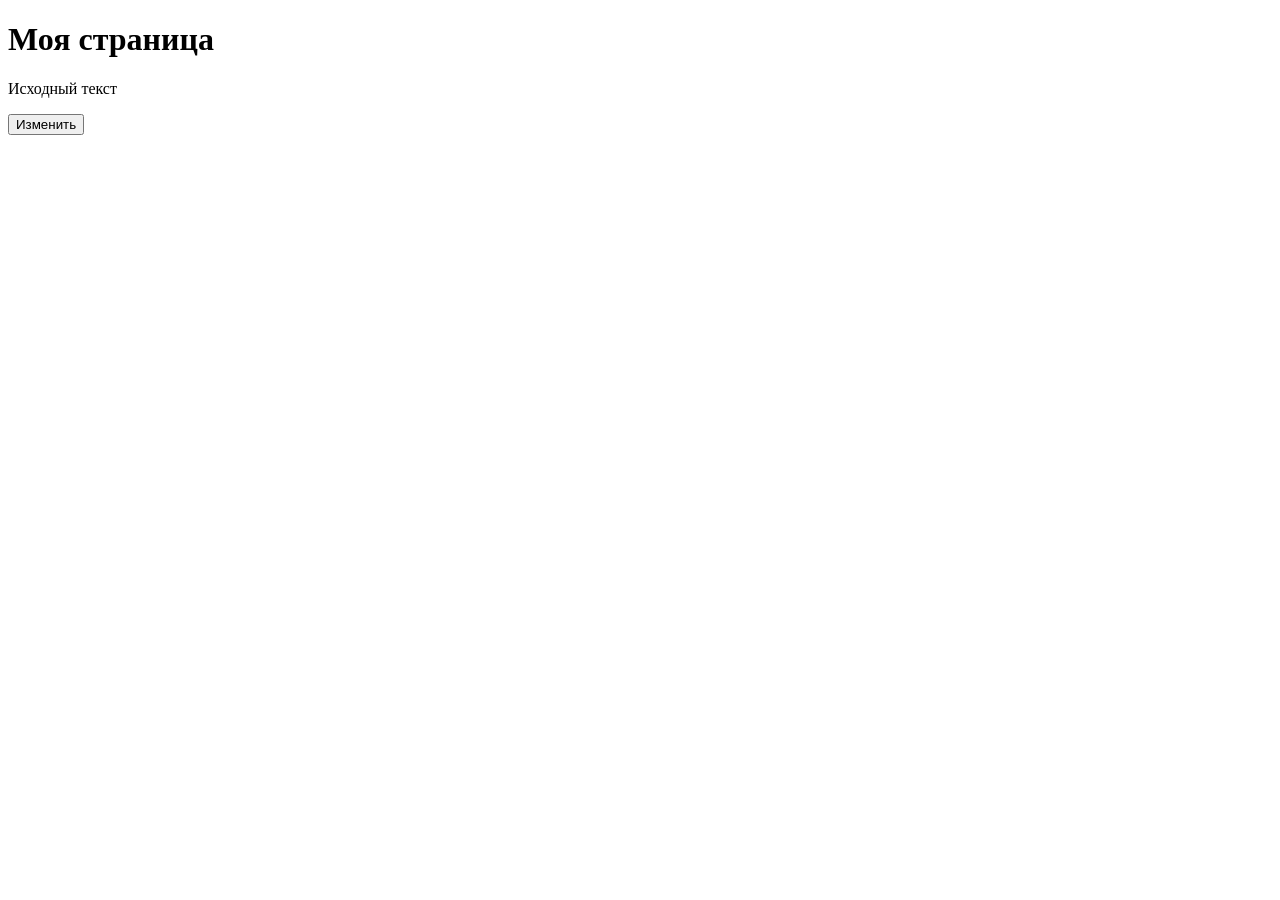
<file: Functions_Arrays_Objects/editing_page/index.html>
<!DOCTYPE html>
<html>
<head>
    <title>Изменение страницы</title>
</head>
<body>
    <h1 id="title">Моя страница</h1>
    <p id="text">Исходный текст</p>
    <button id="button">Изменить</button>

    <script src="script.js"></script>
</body>
</html>
</file>
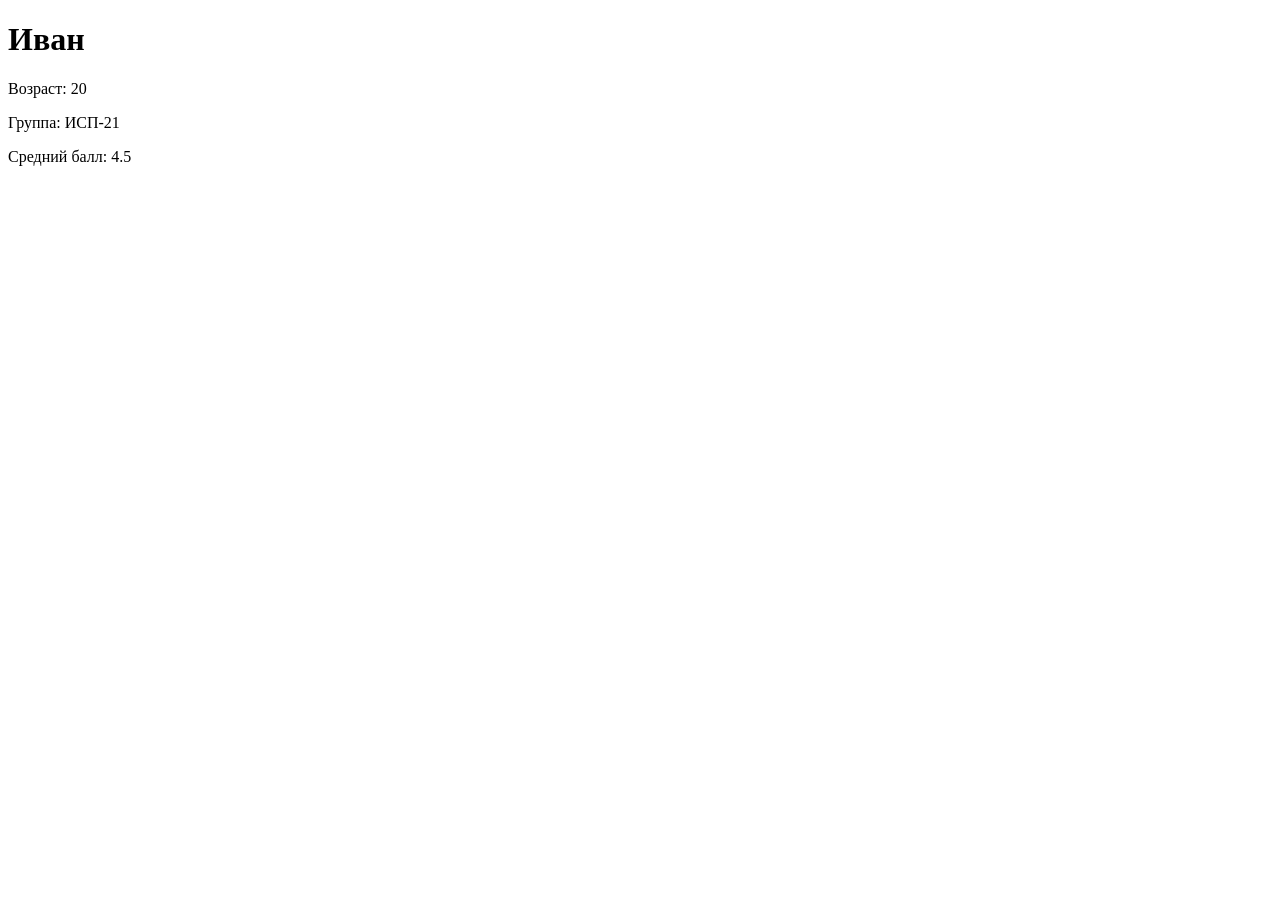
<file: Functions_Arrays_Objects/students_card/index.html>
<!DOCTYPE html>
<html>
<head>
    <title>Карточка студента</title>
</head>
<body>
    <h1 id="name"></h1>
    <p id="age"></p>
    <p id="group"></p>
    <p id="average"></p>

    <script src="script.js"></script>
</body>
</html>
</file>
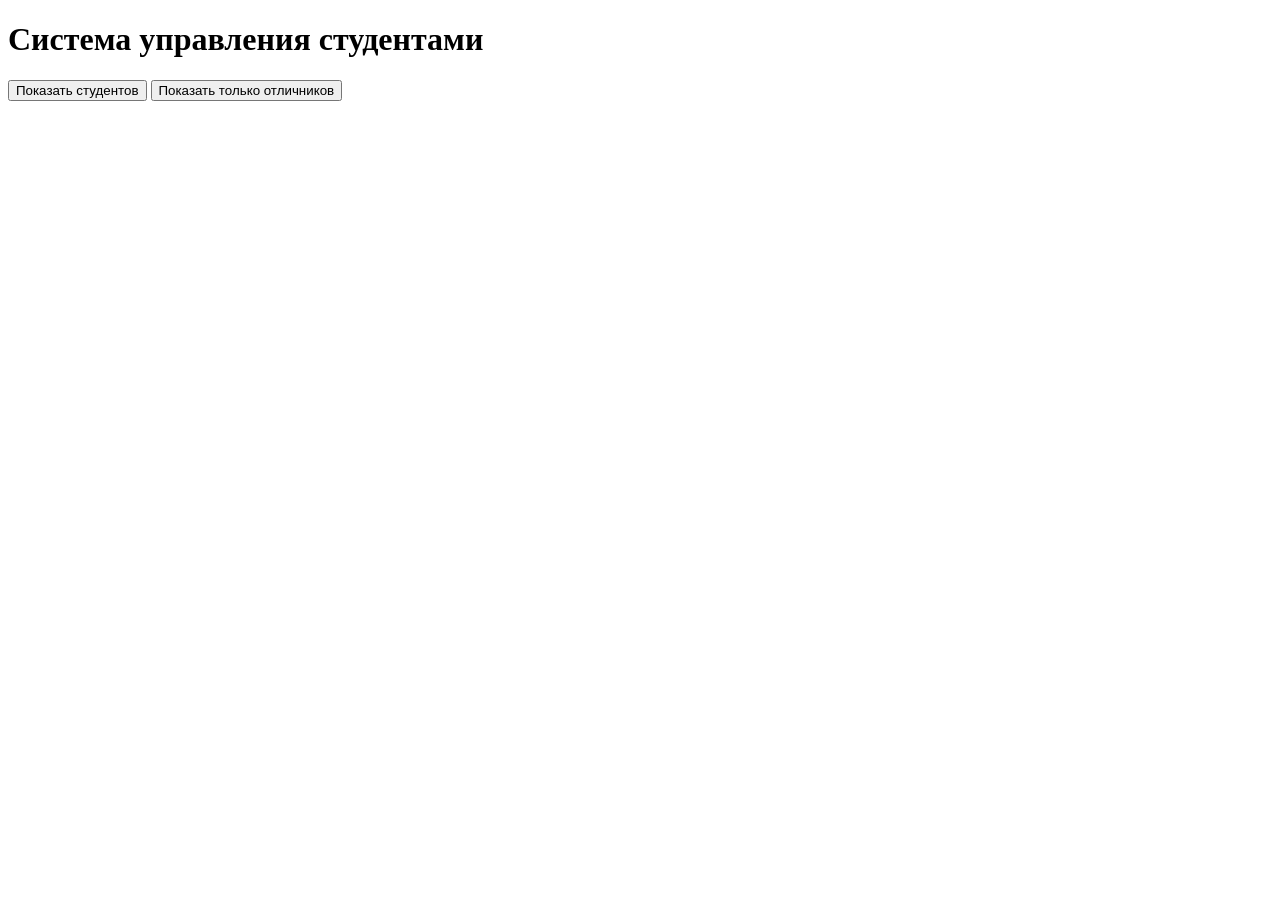
<file: Functions_Arrays_Objects/students_mini_system/index.html>
<!DOCTYPE html>
<html>
<head>
    <title>Система студентов</title>
    <style>
        .card {
            border: 1px solid #ccc;
            padding: 20px;
            margin: 10px 0;
            background-color: #f9f9f9;
        }
        .excellent {
            background-color: #ffeb3b;
            border: 2px solid #fbc02d;
        }
        .warning {
            color: red;
            font-weight: bold;
        }
    </style>
</head>
<body>
    <h1>Система управления студентами</h1>
    <button id="showAll">Показать студентов</button>
    <button id="showExcellent">Показать только отличников</button>
    <div id="output"></div>

    <script src="script.js"></script>
</body>
</html>
</file>
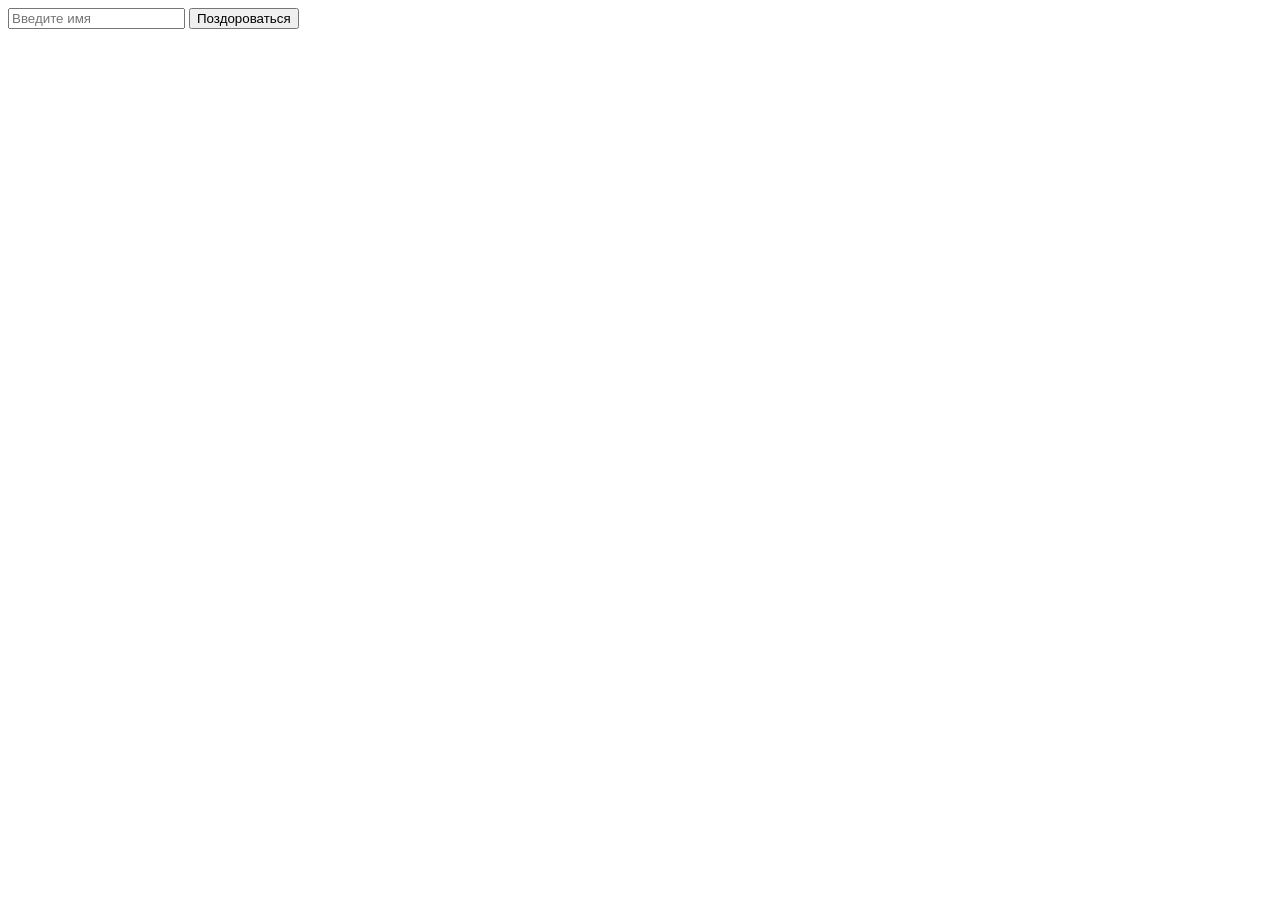
<file: Functions_Arrays_Objects/User-hello/index.html>
<!DOCTYPE html>
<html>
<head>
    <title>Приветствие</title>
</head>
<body>
    <input id="name" type="text" placeholder="Введите имя">
    <button id="button">Поздороваться</button>
    <p id="result"></p>

    <script src="script.js"></script>
</body>
</html>
</file>
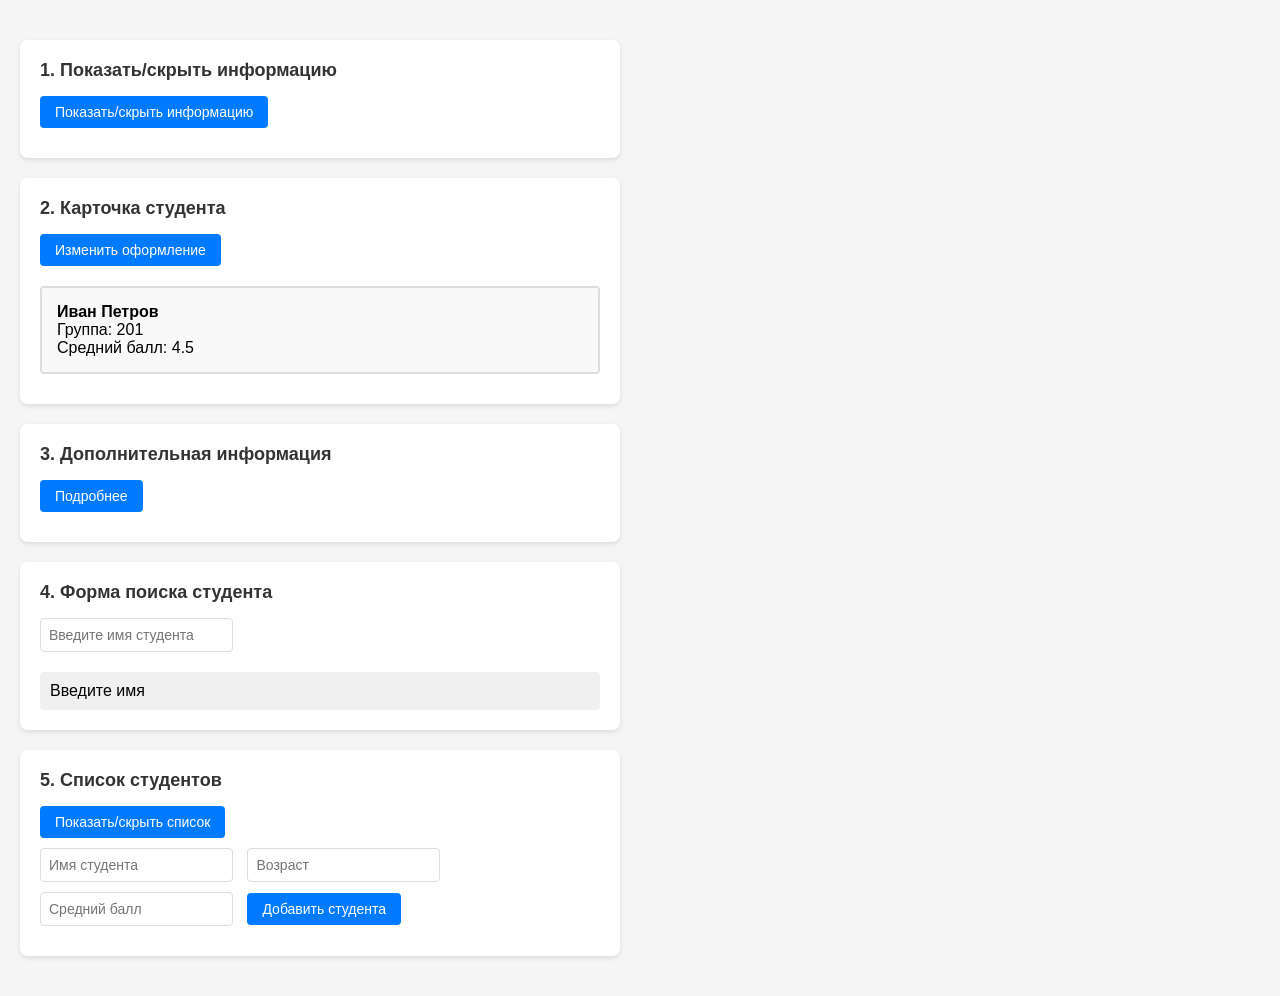
<file: j_query/events_classes_effects/index.html>
<!DOCTYPE html>
<html lang="ru">
<head>
    <meta charset="UTF-8">
    <meta name="viewport" content="width=device-width, initial-scale=1.0">
    <title>jQuery задания</title>
    <script src="https://code.jquery.com/jquery-3.6.0.min.js"></script>
    <link rel="stylesheet" href="style.css">
</head>
<body>

<div class="section">
    <h2>1. Показать/скрыть информацию</h2>
    <button id="toggleInfoBtn">Показать/скрыть информацию</button>
    <div class="info-block">
        Это блок с информацией, который появляется и исчезает при нажатии на кнопку.
    </div>
</div>

<div class="section">
    <h2>2. Карточка студента</h2>
    <button id="toggleCardBtn">Изменить оформление</button>
    <div class="student-card">
        <strong>Иван Петров</strong>
        <p>Группа: 201</p>
        <p>Средний балл: 4.5</p>
    </div>
</div>

<div class="section">
    <h2>3. Дополнительная информация</h2>
    <button id="toggleExtraBtn">Подробнее</button>
    <div class="extra-info">
        Это дополнительная информация, которая плавно появляется и исчезает. Она содержит дополнительные сведения о студенте.
    </div>
</div>

<div class="section">
    <h2>4. Форма поиска студента</h2>
    <input type="text" id="searchInput" placeholder="Введите имя студента">
    <div class="search-result">Введите имя</div>
</div>

<div class="section">
    <h2>5. Список студентов</h2>
    <button id="toggleListBtn">Показать/скрыть список</button>
    <form id="studentForm">
        <input type="text" id="studentName" placeholder="Имя студента" required>
        <input type="number" id="studentAge" placeholder="Возраст" required>
        <input type="number" id="studentGrade" placeholder="Средний балл" step="0.1" required>
        <button type="submit">Добавить студента</button>
    </form>
    <div id="studentListContainer" class="student-list" style="display: none;"></div>
</div>

<script src="script.js"></script>

</body>
</html>
</file>
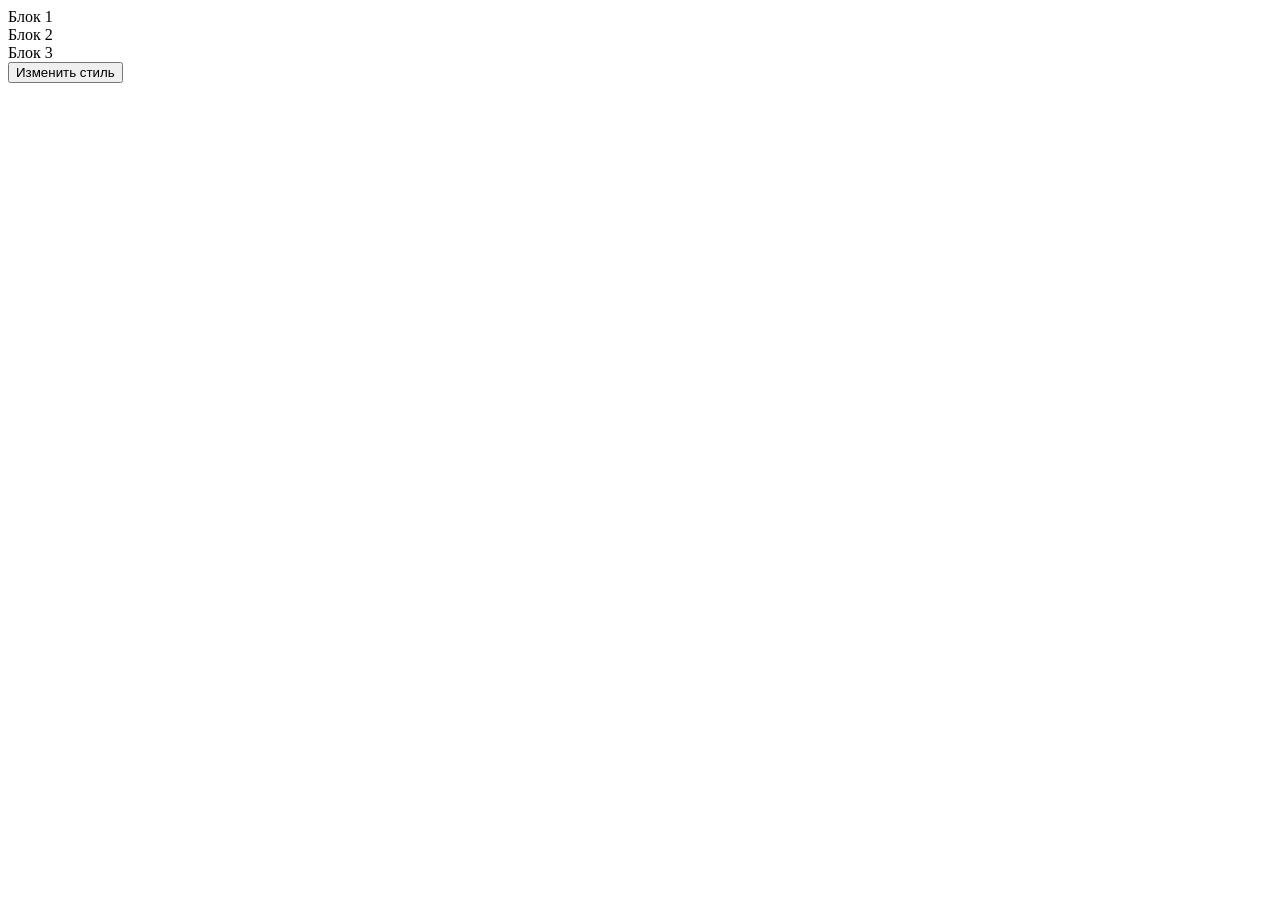
<file: j_query/base/changing_3blocks_style/index.html>
<!DOCTYPE html>
<html>
<head>
    <script src="https://code.jquery.com/jquery-3.6.0.js"></script>
    <script src="script3.js"></script>
</head>
<body>

<div class="block">Блок 1</div>
<div class="block">Блок 2</div>
<div class="block">Блок 3</div>

<button id="btn">Изменить стиль</button>

</body>
</html>
</file>
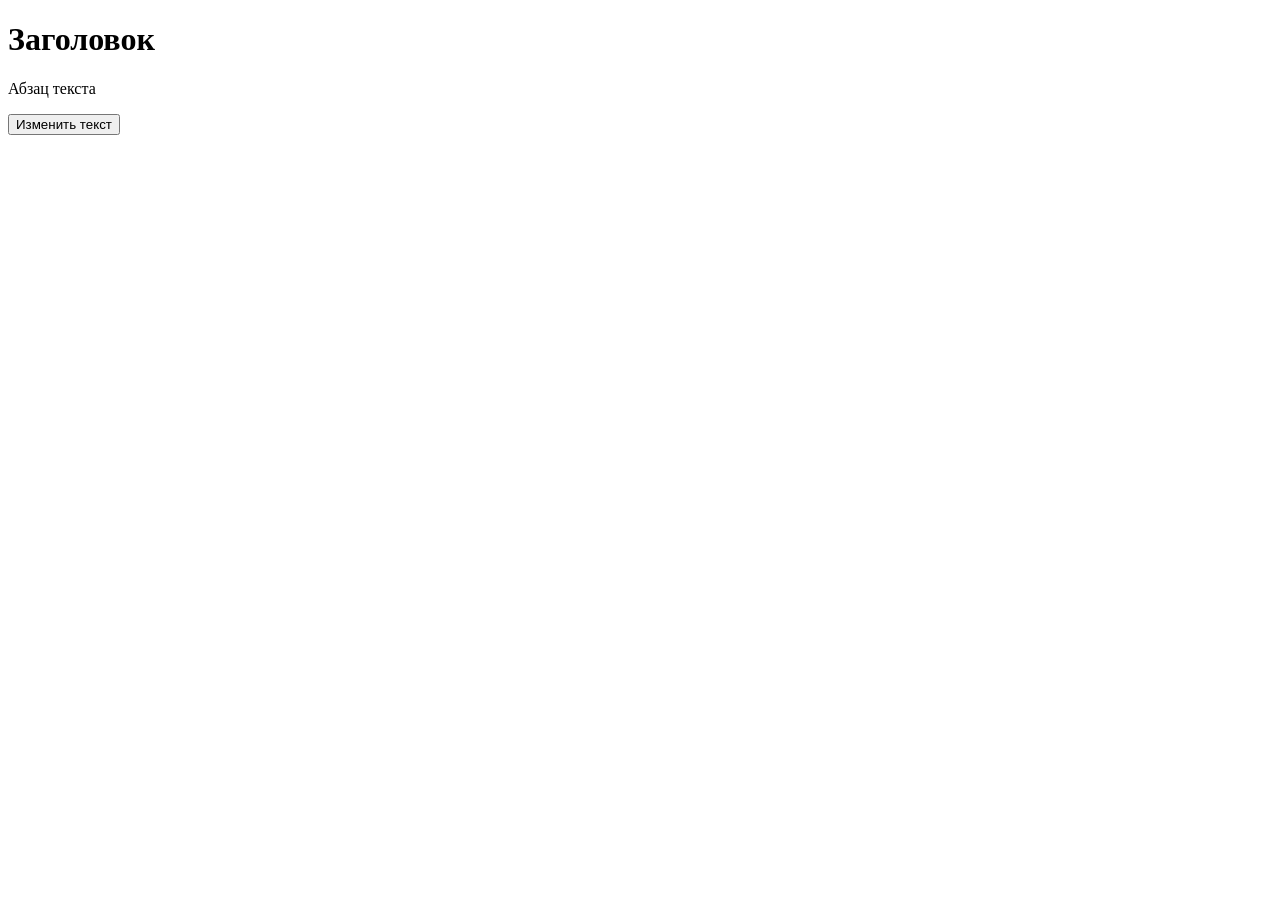
<file: j_query/base/changing_text-hed/index.html>
<!DOCTYPE html>
<html>
<head>
    <script src="https://code.jquery.com/jquery-3.6.0.js"></script>
    <script src="script1.js"></script>
</head>
<body>

<h1>Заголовок</h1>
<p>Абзац текста</p>
<button id="btn1">Изменить текст</button>

</body>
</html>
</file>
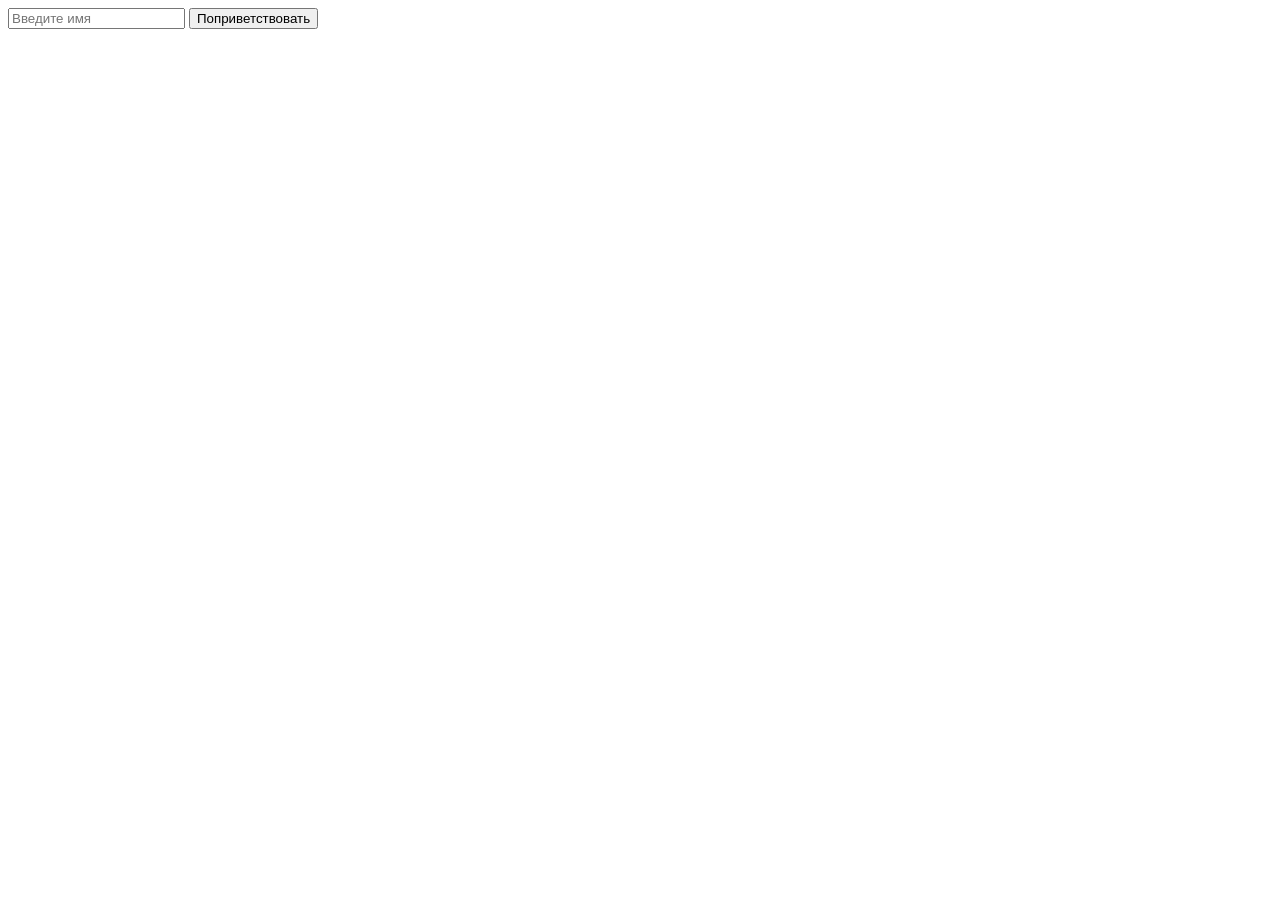
<file: j_query/base/hello-name/index.html>
<!DOCTYPE html>
<html>
<head>
    <script src="https://code.jquery.com/jquery-3.6.0.js"></script>
    <script src="script2.js"></script>
</head>
<body>

<input type="text" id="name" placeholder="Введите имя">
<button id="btn2">Поприветствовать</button>
<p id="greeting"></p>

</body>
</html>
</file>
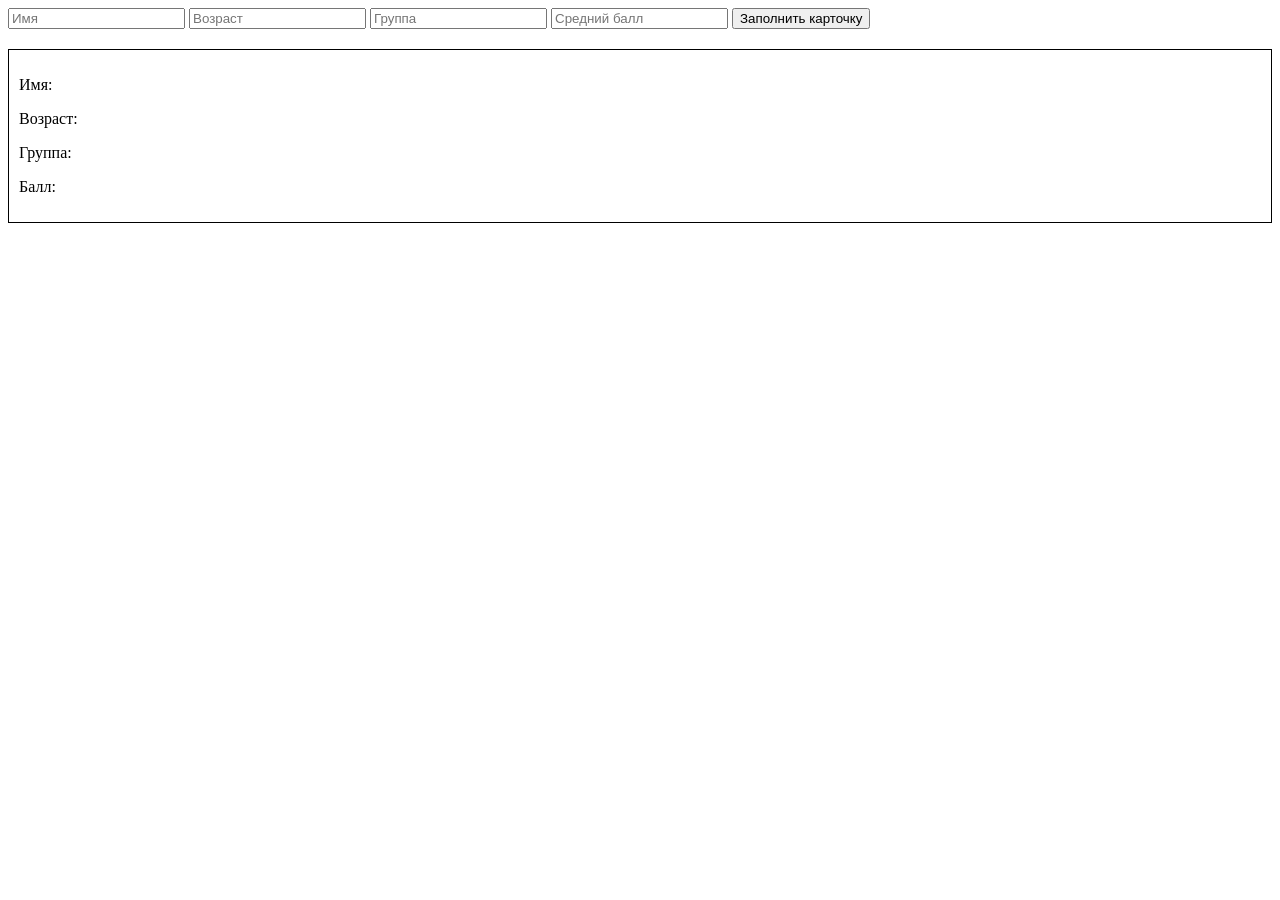
<file: j_query/base/students_card/index.html>
<!DOCTYPE html>
<html>
<head>
    <script src="https://code.jquery.com/jquery-3.6.0.js"></script>
    <script src="script4.js"></script>
</head>
<body>

<input type="text" id="student_name" placeholder="Имя">
<input type="text" id="student_age" placeholder="Возраст">
<input type="text" id="student_group" placeholder="Группа">
<input type="text" id="student_mark" placeholder="Средний балл">
<button id="btn4">Заполнить карточку</button>

<div id="card" style="border:1px solid black; padding:10px; margin-top:20px;">
    <p>Имя: <span id="card_name"></span></p>
    <p>Возраст: <span id="card_age"></span></p>
    <p>Группа: <span id="card_group"></span></p>
    <p>Балл: <span id="card_mark"></span></p>
</div>

</body>
</html>
</file>
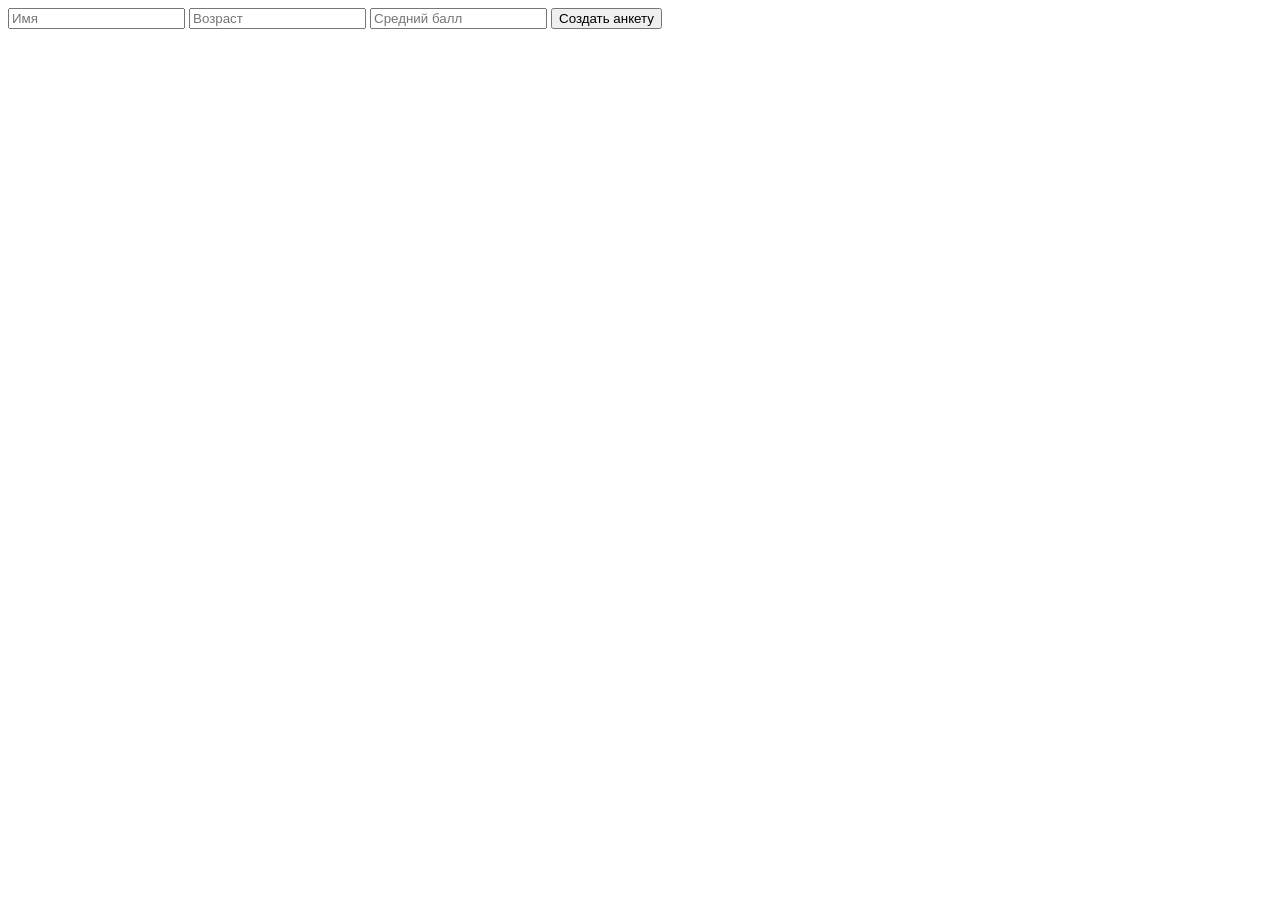
<file: j_query/base/students_survay/index.html>
<!DOCTYPE html>
<html>
<head>
    <script src="https://code.jquery.com/jquery-3.6.0.js"></script>
    <script src="script5.js"></script>
</head>
<body>

<input type="text" id="anketa_name" placeholder="Имя">
<input type="text" id="anketa_age" placeholder="Возраст">
<input type="text" id="anketa_mark" placeholder="Средний балл">
<button id="btn5">Создать анкету</button>

<div id="result" style="border:2px solid blue; padding:15px; margin-top:20px; display:none;">
    <h3 id="result_name"></h3>
    <p>Возраст: <span id="result_age"></span></p>
    <p>Балл: <span id="result_mark"></span></p>
    <p style="font-weight:bold; font-size:18px;">Статус: <span id="result_status"></span></p>
</div>

</body>
</html>
</file>
<file: j_query/events_classes_effects/style.css>
* {
    margin: 0;
    padding: 0;
    box-sizing: border-box;
}

body {
    font-family: Arial, sans-serif;
    background-color: #f5f5f5;
    padding: 20px;
}

.section {
    background: white;
    padding: 20px;
    margin: 20px 0;
    border-radius: 8px;
    box-shadow: 0 2px 5px rgba(0,0,0,0.1);
    max-width: 600px;
}

h2 {
    margin-bottom: 15px;
    color: #333;
    font-size: 18px;
}

button {
    background-color: #007bff;
    color: white;
    border: none;
    padding: 8px 15px;
    border-radius: 4px;
    cursor: pointer;
    font-size: 14px;
    margin-right: 10px;
    margin-bottom: 10px;
}

button:hover {
    background-color: #0056b3;
}

.info-block {
    background-color: #e7f3ff;
    padding: 15px;
    border-left: 4px solid #007bff;
    margin-top: 10px;
    display: none;
    border-radius: 4px;
}

.student-card {
    background-color: #f9f9f9;
    border: 2px solid #ddd;
    padding: 15px;
    margin: 10px 0;
    border-radius: 4px;
    transition: all 0.3s ease;
}

.student-card.active {
    background-color: #fff3cd;
    border-color: #ffc107;
    box-shadow: 0 0 8px rgba(255, 193, 7, 0.3);
}

.extra-info {
    background-color: #f0f0f0;
    padding: 15px;
    margin-top: 10px;
    border-radius: 4px;
    display: none;
}

.search-result {
    margin-top: 10px;
    padding: 10px;
    background-color: #f0f0f0;
    border-radius: 4px;
    min-height: 30px;
}

input[type="text"],
input[type="number"] {
    padding: 8px;
    border: 1px solid #ddd;
    border-radius: 4px;
    margin-right: 10px;
    margin-bottom: 10px;
    font-size: 14px;
}

.student-list {
    max-height: 400px;
    overflow-y: auto;
}

.student-item {
    background-color: #f9f9f9;
    border: 1px solid #ddd;
    padding: 12px;
    margin: 8px 0;
    border-radius: 4px;
    display: flex;
    justify-content: space-between;
    align-items: center;
}

.student-info {
    flex: 1;
}

.student-item button {
    padding: 5px 10px;
    font-size: 12px;
    margin-left: 5px;
}

.student-item.edited {
    background-color: #d4edda;
    border-color: #28a745;
}

.delete-btn {
    background-color: #dc3545;
}

.delete-btn:hover {
    background-color: #c82333;
}

.edit-btn {
    background-color: #28a745;
}

.edit-btn:hover {
    background-color: #218838;
}
</file>
